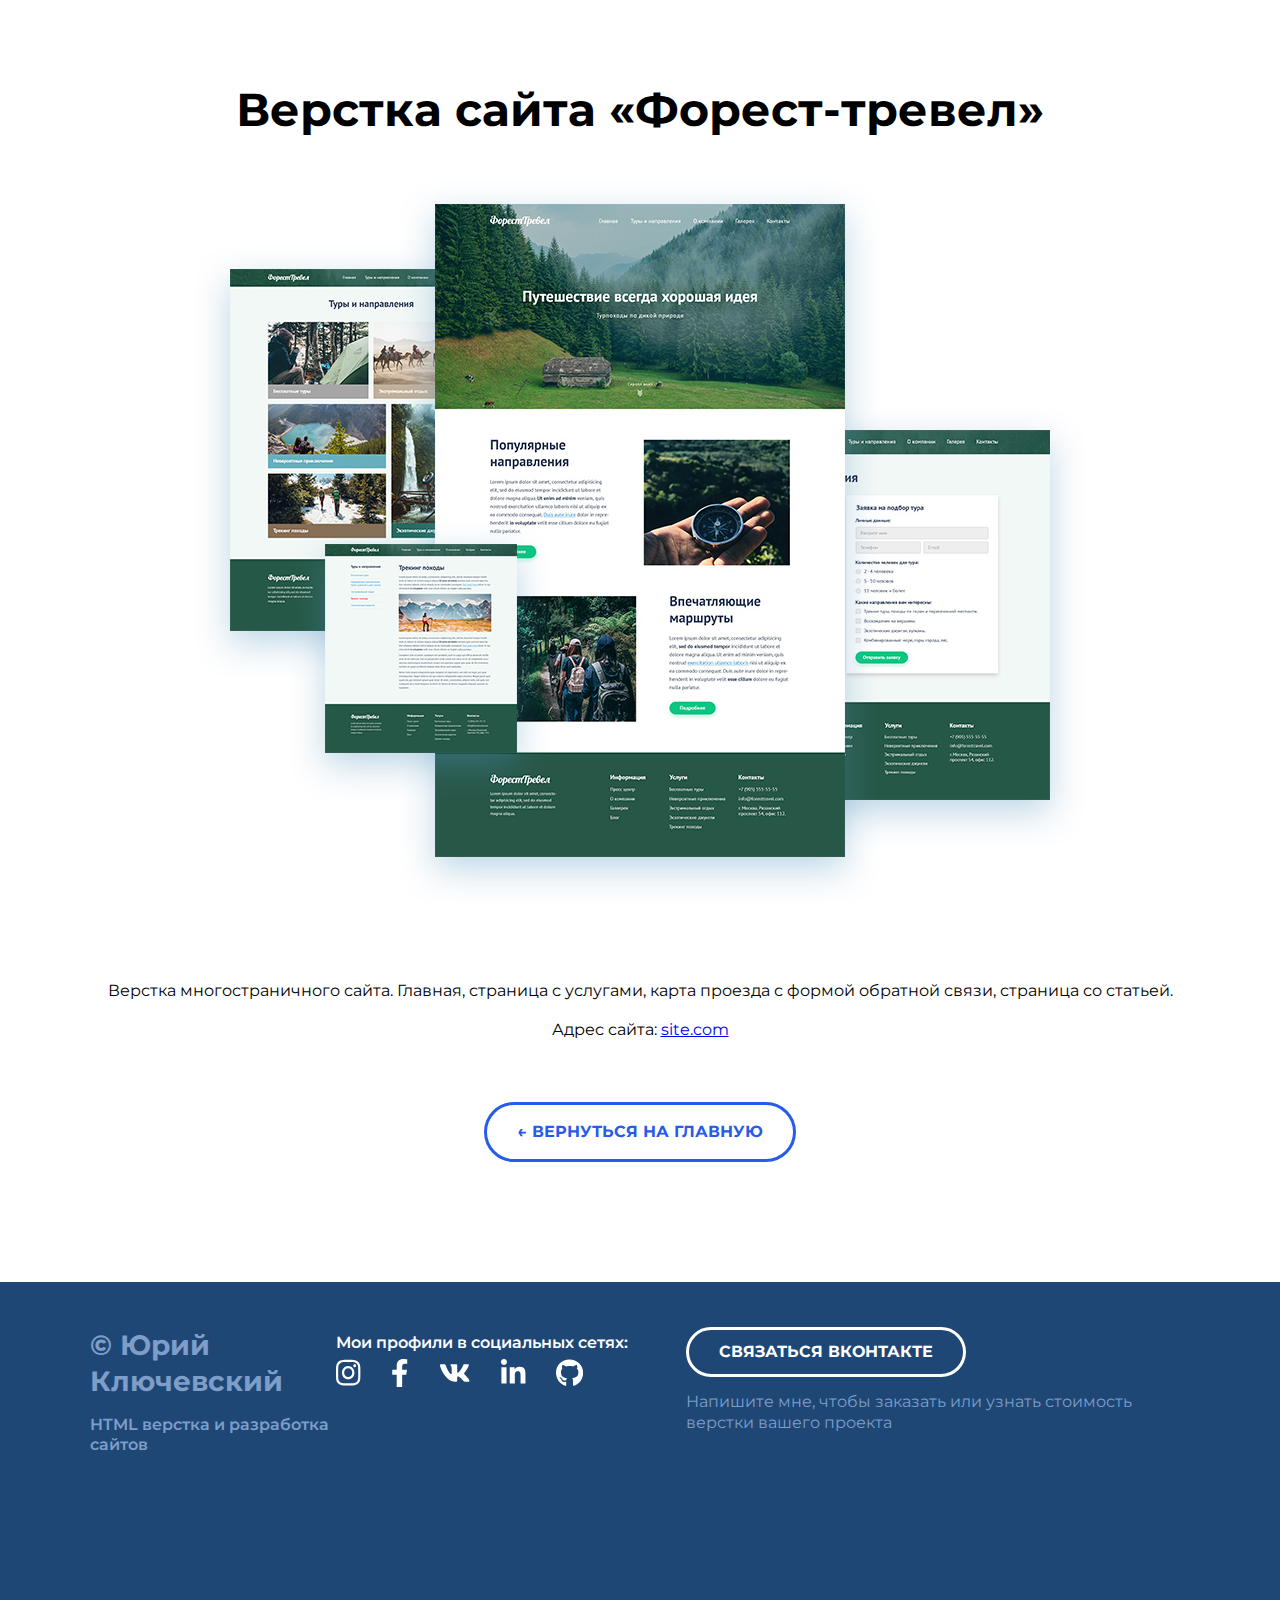
<file: forest-travel.html>
<!DOCTYPE html>
<html lang="ru">
  <head>
    <meta charset="UTF-8" />
    <meta name="viewport" content="width=device-width, initial-scale=1.0" />
    <title>Проект forest-travel</title>
    <link rel="stylesheet" type="text/css" href="./css/main.css" />
    <link
      href="https://fonts.googleapis.com/css2?family=Inter:wght@400;700&family=Montserrat:wght@400;600;700&family=Tinos:wght@400;700&display=swap"
      rel="stylesheet"
    />
  </head>
  <body>
    <main>
      <article class="project">
        <div class="container">
          <h1 class="project-header">Верстка сайта «Форест-тревел»</h1>
          <div class="project-image">
            <img
              src="./images/projects/forest-full.jpg"
              alt="Верстка сайта «Форест-тревел»"
            />
          </div>
          <div class="project-description">
            <p>
              Верстка многостраничного сайта. Главная, страница с услугами,
              карта проезда с формой обратной связи, страница со статьей.
            </p>
            <p>Адрес сайта: <a href="#">site.com</a></p>
          </div>
          <a href="#" class="project-btn-back">← ВЕРНУТЬСЯ НА ГЛАВНУЮ</a>
        </div>
      </article>
    </main>
    <footer class="footer">
      <div class="container">
        <div class="footer-row">
          <div class="footer-copyright">
            <div class="footer-copyright-name">© Юрий Ключевский</div>
            <p>HTML верстка и разработка сайтов</p>
          </div>
          <!-- Вставляем иконки -->
          <div class="footer-icons">
            <p>Мои профили в социальных сетях:</p>
            <div class="footer-icons-row">
              <a href="#">
                <img src="./images/footer-icons/inst.svg" alt="" />
              </a>
              <a href="#">
                <img src="./images/footer-icons/facebook.svg" alt="" />
              </a>
              <a href="#">
                <img src="./images/footer-icons/vk.svg" alt="" />
              </a>
              <a href="#">
                <img src="./images/footer-icons/linkedin.svg" alt="" />
              </a>
              <a href="#">
                <img src="./images/footer-icons/github.svg" alt="" />
              </a>
            </div>
          </div>
          <div class="footer-contacts">
            <a href="#" class="footer-button"> Связаться Вконтакте </a>
            <p>
              Напишите мне, чтобы заказать или узнать стоимость верстки вашего
              проекта
            </p>
          </div>
        </div>
      </div>
    </footer>
  </body>
</html>
</file>
<file: css/main.css>
* {
    box-sizing: border-box;
}


html {
    scroll-behavior: smooth;
}

body {
    margin: 0;/* внешние отступы*/
    font-family: 'Montserrat', sans-serif;
    color: #000;
    scroll-behavior: smooth;
}

.container {
    max-width: 1100px; /* максимально допустимая ширина */
    margin-left: auto; /* отступ слева */
    margin-right: auto; /* отступ справа */
}

.header {
    position: relative;
    /* родитель для эл-тов, у которых есть position: absolute; */
    /* Определяем модель flex-box для блока .header*/
    display: flex; /* все элементы выстраиваются в ряд*/
    flex-direction: column; /* эл-ты выстраиваются в колонку*/
    justify-content: center; /* выравнивание по вышестоящему стилю*/
    align-items: center; /* выравнивание по поперечной */

    width: 100%;
    height: 100vh;

}

.header-title {
    margin: 0;
    margin-bottom: 25px; /* отступ вниз */
    font-weight: bold; /* толщина шрифта */
    font-size: 56px; /* размер шрифта */
    line-height: 130%; /* высота строки */
    text-align: center; /* выравнивание текста по центру */
    color: #FFFFFF; /* цвет текста  */
}

.header-subtitle {
    margin: 0;
    font-weight: bold; /* толщина шрифта */
    font-size: 16px; /* размер шрифта */
    line-height: 150%;
    text-align: center;
    letter-spacing: 0.2em; /* пробел между буквами */
    text-transform: uppercase; /* заглавные буквы */
    color: #FFFFFF;
}
.header-arrow {
    width: 48px;
    height: 48px;

    position: absolute;
    bottom: 30px; /* элемент находится внизу */
    left: 50%; /* отступил слева на 50%  */
    transform: translate(-50%, 0);
}

/* Перешли к portfolio */
.portfolio {
    padding-top: 80px;
    padding-bottom: 115px;
}

.portfolio-header {
    margin: 0;
    margin-bottom: 70px;
    font-weight: 700;
    font-size: 46px;
    line-height: 130%;
    text-align: center;
    color: #000;
}

.portfolio-cards-wrapper {
    display: flex;
    flex-wrap: wrap; /* Перенос карточек на следующую строчку */
    justify-content: space-between; 

} 

.card {
    margin-bottom: 30px;
    padding: 20px; /* отступ со всех сторон по 20 px */
    background-color: #fff;
    max-width: 540px;
    box-shadow: 0px 10px 40px rgba(126, 155, 189, 0.35); /* Задаем тень */
}

.card:last-child, .card:nth-last-child(2) { /* Выбирает предпоследний и последний элементы  */
    margin-bottom: 0;
}

.card-link {
    text-decoration: none;
}

.card-link:hover {
    color: rgb(39, 91, 236);
}

.card-image {
    margin-bottom: 20px; /* отступ от картинки до заголовка */
}

.card-title {
    margin: 0;
    margin-bottom: 13px; /* отступ вниз */
    font-weight: 600;
    font-size: 24px;
    line-height: 130%;
    color: #000;
}

.card p {
    font-size: 16px;
    line-height: 130%;
    color: #000;
    margin: 0;
}
/* footer */
.footer {
    background: #1E4776;
    padding-top: 45px;
    padding-bottom: 130px;
    color: white;
}

.footer-row {
    display: flex;
    flex-direction: row;
    justify-content: space-between; /* выравнивание эл-ов */

}

.footer-copyright {
    flex-grow: 1;
    max-width: 350px;
    color: #7E9EC9;
    line-height: 1.3;
}

.footer-copyright-name {
    font-weight: 700;
    font-size: 28px;
    margin-bottom: 15px;
}

.footer-copyright p {
    margin: 0;
    margin-bottom: 15px;
    font-size: 16px;
    font-weight: 600;
}

.footer-icons {
    flex-grow: 1;
    min-width: 350px;
}

.footer-icons p {
    font-weight: 600;
    font-size: 16px;
    line-height: 1.3%;
}

.footer-icons-row {
    display: flex;
    align-items: center;
}

.footer-icons-row > * + * {
    /* Выбирает элементы на первом уровне вложенности
    + соседний элемент */
    margin-left: 30px;
}

.footer-contacts {
    min-width: 350px;
    flex-grow: 1;
}

.footer-button {
    height: 50px;
    padding-left: 30px;
    padding-right: 30px;
    display: inline-block;

    border: 3px solid #FFFF;
    border-radius: 50px;

    color: white;
    line-height: 44px;
    /* Работаем с текстом */
    font-weight: 700;
    font-size: 16px;
    text-transform: uppercase;
    text-decoration: none;
}

.footer-contacts p {
    margin: 15px 0;
    font-size: 16px;
    line-height: 1.3;
    color: #7E9EC9;
}

/* Project */
.project {
    padding-top: 80px;
    padding-bottom: 120px;
    text-align: center;
}


.project-header {
    margin: 0;
    margin-bottom: 40px;
    font-weight: bold;
    font-size: 46px;
    line-height: 1.3;
}

.project-image {
    margin-bottom: 70px;
}

.project-description {
    margin: 0 auto 60px;
    min-width: 730px;
}

.project-description p {
    font-size: 16px;
    line-height: 1.5;
    margin-top: 0;
    margin-bottom: 15px;
}

.project-btn-back {
    height: 60px;
    padding-left: 30px;
    padding-right: 30px;
    display: inline-block;

    border: 3px solid #275BEC;
    border-radius: 50px;
    color: white;
    line-height: 54px;

    /* Работаем с текстом */
    font-weight: 700;
    font-size: 16px;
    text-transform: uppercase;
    text-decoration: none;
    color: #275BEC;
}
</file>
